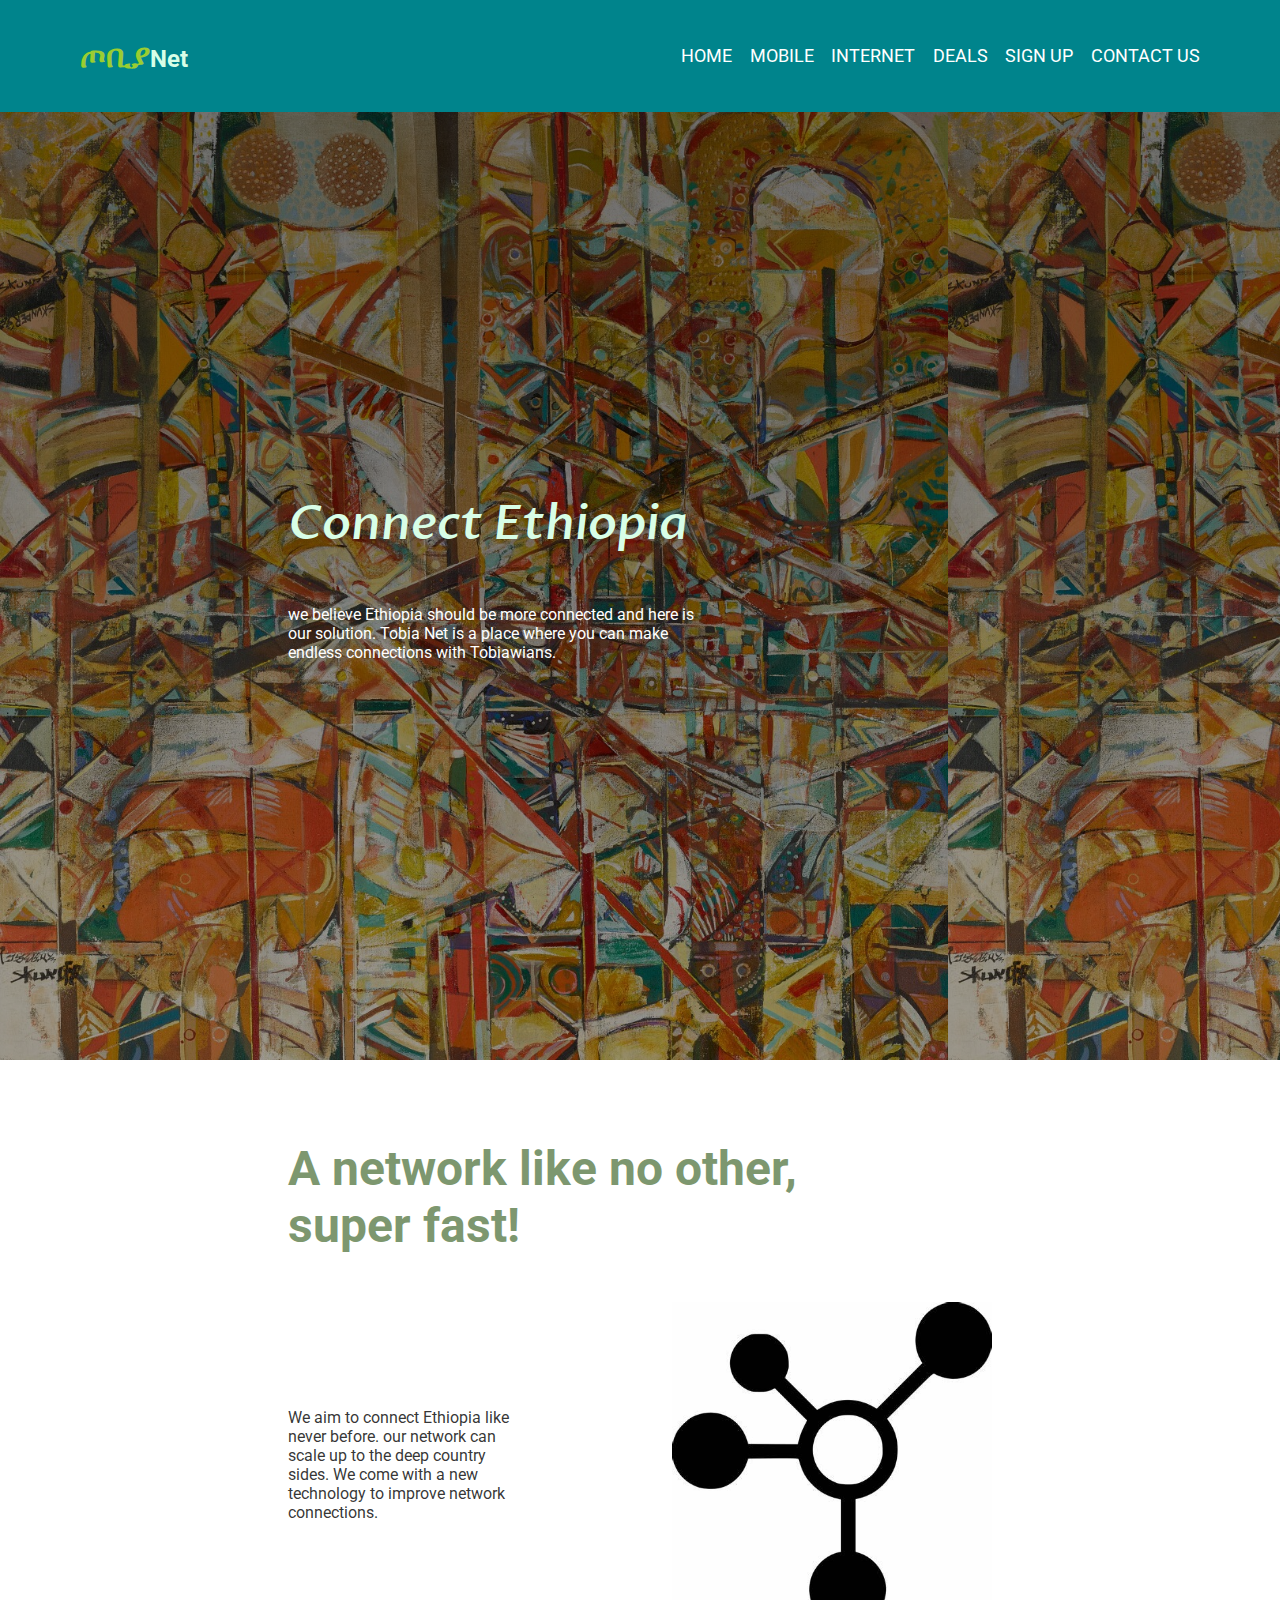
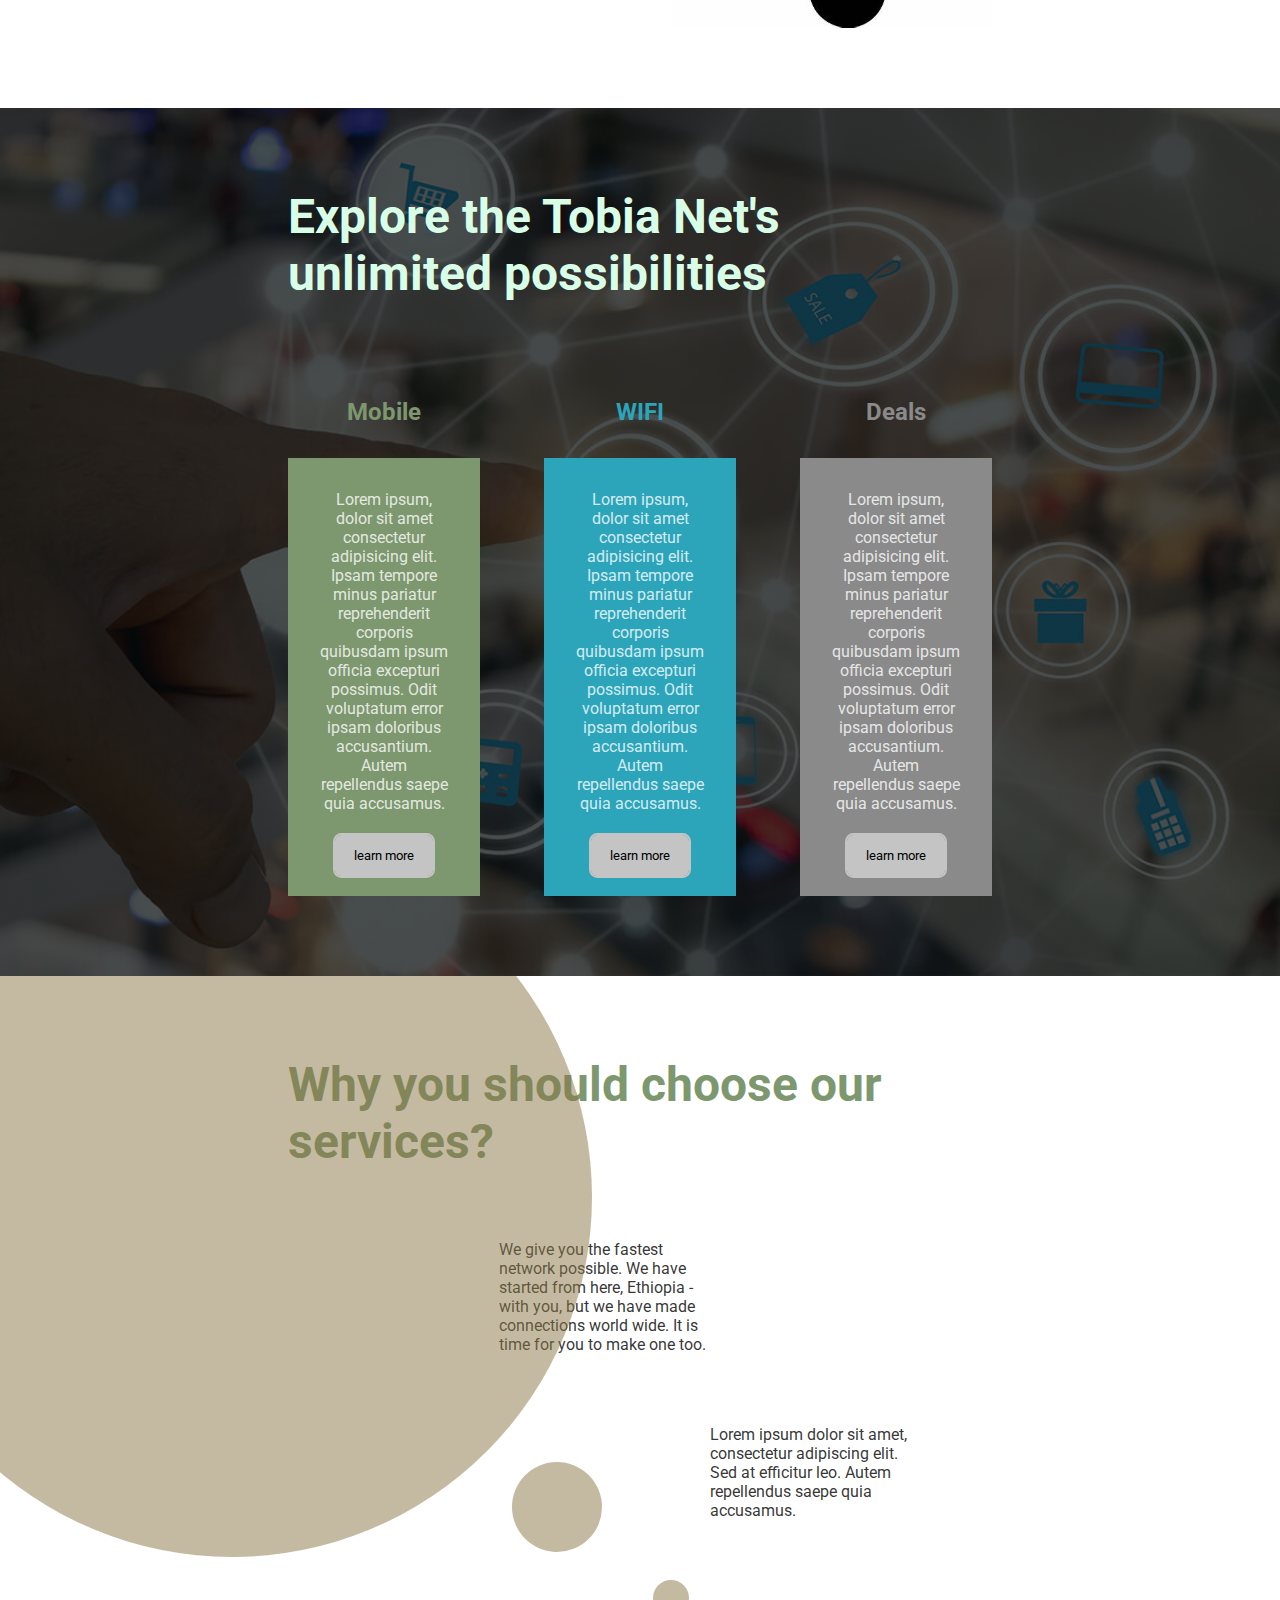
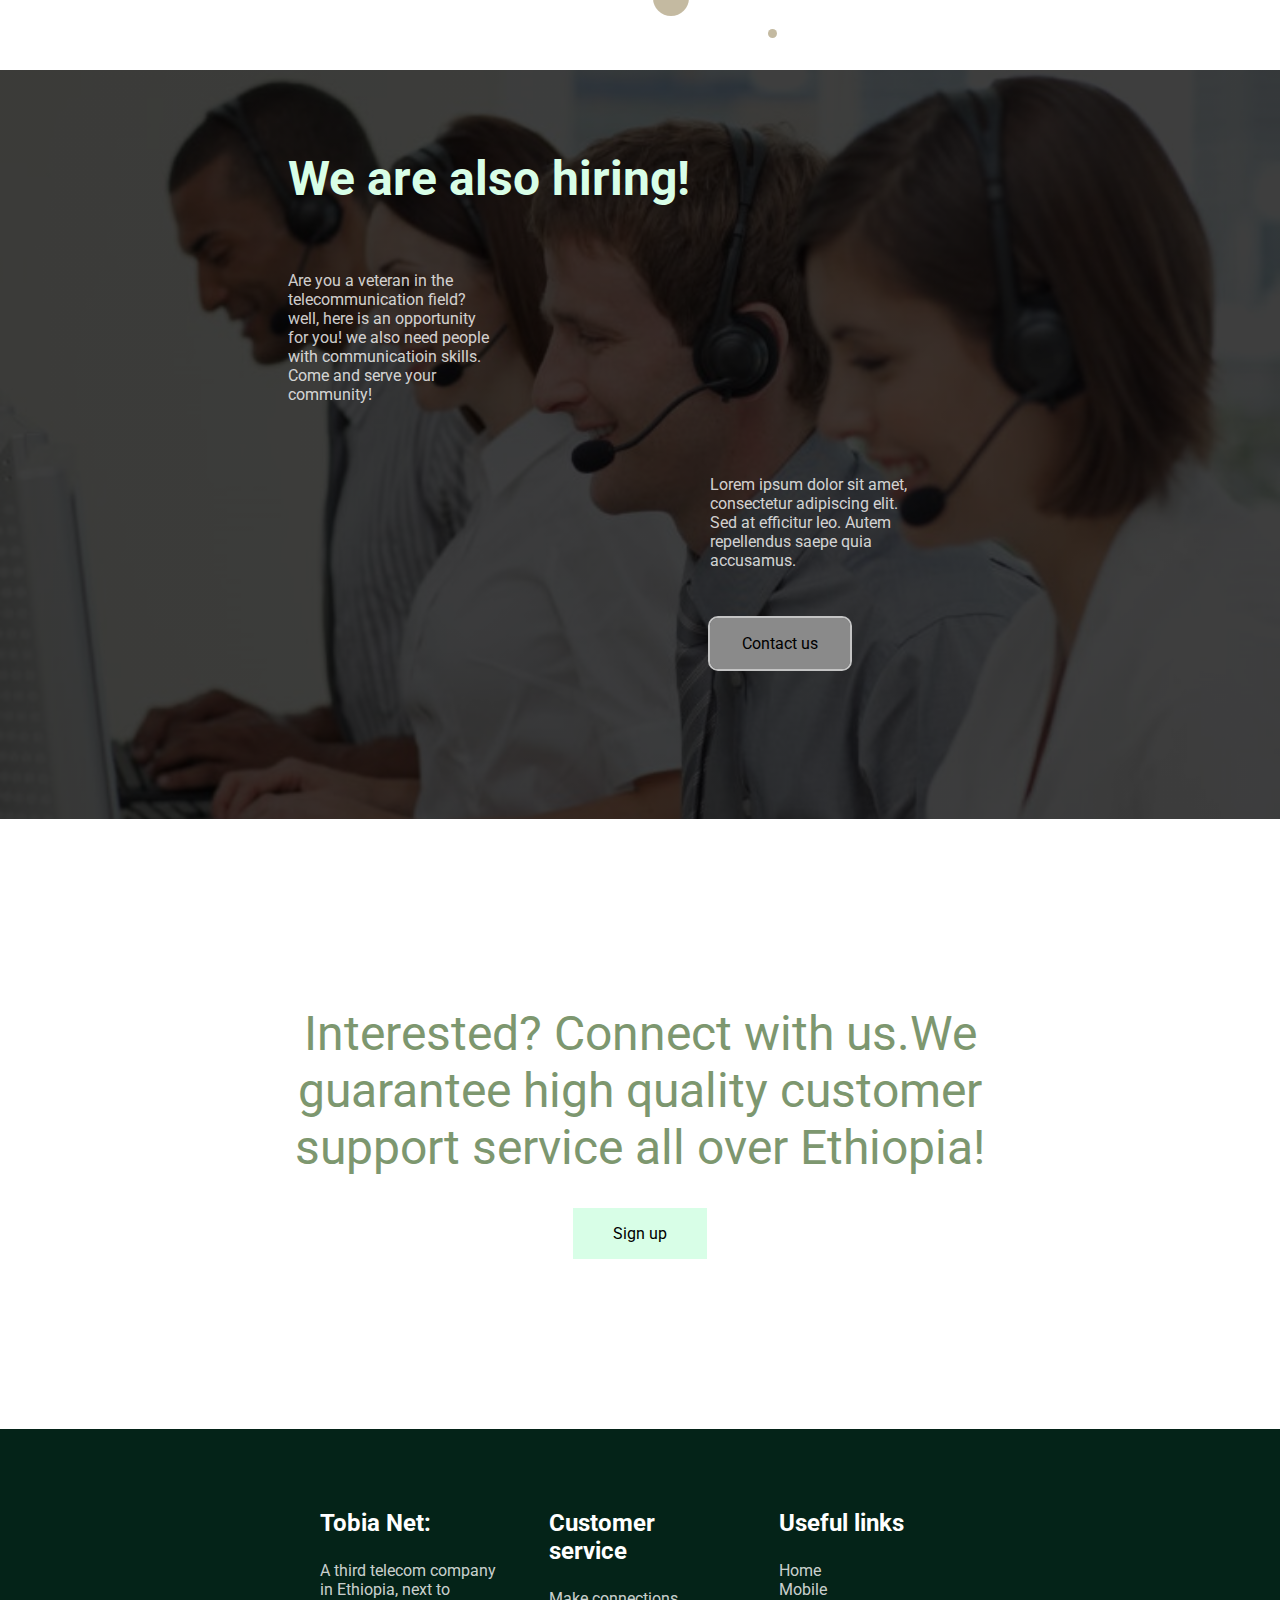
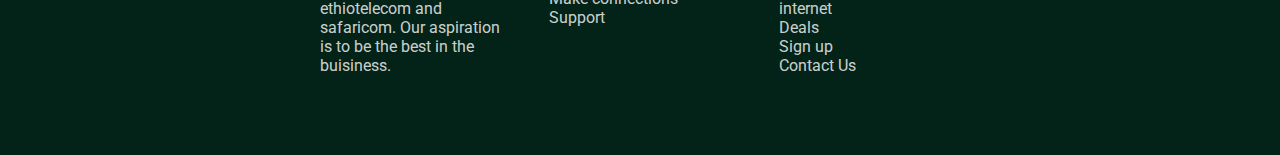
<file: index.html>
<!DOCTYPE html>
<html lang="en">
<head>
    <meta charset="UTF-8">
    <meta http-equiv="X-UA-Compatible" content="IE=edge">
    <meta name="viewport" content="width=device-width, initial-scale=1.0">
    <title>Tobia Net</title>

    <link rel="stylesheet" href="css/home-page.css">
</head>
<body>

    <header>
        <h1 class="logo"><span>ጦቢያ</span>Net</h1>
        <nav>
            <ul class="navigation-bar">
                <li><a href="index.html" class= "nav-links"> Home</a></li>
                <li><a href="mobile.html" class= "nav-links">Mobile</a></li>
                <li><a href="internet.html" class= "nav-links">internet</a></li>
                <li><a href="deals.html" class= "nav-links">Deals</a></li>
                <li><a href="sign-up/index.html" class="nav-links">Sign up</a></li>
                <li><a href="contact-us.html" class="nav-links">Contact Us</a></li>
            </ul>
        </nav>
    </header>

    <main>

        <div class="landing-section">
            <div class="landing-section-content landing-special-touch">
                <h1>Connect Ethiopia</h1>
                <p>
                    we believe Ethiopia should be more connected and here is our solution. Tobia Net is a place  where you can make endless connections with Tobiawians.
                </p>
            </div>
        </div>

        <div class="white second-section">

            <h1>A network like no other,<br> super fast! </h1>
            <div class="two-columns">
                <p>
                    We aim to connect Ethiopia like never before. our network can scale up to the deep country sides. We come with a new technology to improve network connections.
                </p>
                <img src="images/connections.jpg" alt="Ultra-connections" class="connections-image">
            </div>
           
        </div>

        <div class="black third-section">

            <h1>Explore the Tobia Net's unlimited possibilities</h1>

            <div class="three-columns">
                <div class="column-mobile">
                    <h2>Mobile</h2>
                    <div>
                        <p>
                            Lorem ipsum, dolor sit amet consectetur adipisicing elit. Ipsam tempore minus pariatur reprehenderit corporis quibusdam ipsum officia excepturi possimus. Odit voluptatum error ipsam doloribus accusantium. Autem repellendus saepe quia accusamus. 
                        </p>
                        
                        <a href="mobile.html" class="learn-more">learn more</a>
                    </div>
                </div>

                <div class="column-wifi">
                    <h2>WIFI</h2>
                    <div>
                        <p>
                            Lorem ipsum, dolor sit amet consectetur adipisicing elit. Ipsam tempore minus pariatur reprehenderit corporis quibusdam ipsum officia excepturi possimus. Odit voluptatum error ipsam doloribus accusantium. Autem repellendus saepe quia accusamus. 
                        </p>
                        
                        <a href="internet.html" class="learn-more">learn more</a>
                    </div>
                </div>

                <div class="column-deals">
                    <h2>Deals</h2>
                    <div>
                        <p>
                            Lorem ipsum, dolor sit amet consectetur adipisicing elit. Ipsam tempore minus pariatur reprehenderit corporis quibusdam ipsum officia excepturi possimus. Odit voluptatum error ipsam doloribus accusantium. Autem repellendus saepe quia accusamus.
                        </p>
                        
                        <a href="deals.html" class="learn-more">learn more</a>
                    </div>
                </div>
    
            </div>
            
        </div>

        <div class="white fourth-section">
            <h1>Why you should choose our services?</h1>
            <p class="first-paragraph">
                We give you the fastest network possible. We have started from here, Ethiopia - with you, but we have made connections world wide. It is time for you to make one too.
            </p>
            <p class="second-paragraph">
                Lorem ipsum dolor sit amet, consectetur adipiscing elit. Sed at efficitur leo. Autem repellendus saepe quia accusamus.
            </p>
        </div>

        <div class="black fifth-section">
            <h1>We are also hiring!</h1>
            <p class="hiring-paragraph first-paragraph">
                Are you a veteran in the telecommunication field? well, here is an opportunity for you! we also need people with communicatioin skills. Come and serve your community!
            </p>
            <div class="second-paragraph">
                <p>
                    Lorem ipsum dolor sit amet, consectetur adipiscing elit. Sed at efficitur leo. Autem repellendus saepe quia accusamus.
                </p>
                <button class="contact-us">Contact us</button>
            </div>
        </div>

        <div class="white sixth-section">

            <div>
                <p>
                    Interested? Connect with us.We guarantee high quality customer support service all over Ethiopia!
                </p>
                <a href="sign-up/index.html" class="sign-up">Sign up</a>
    
            </div>

        </div>

    </main>


    <footer>

        <div class="little-description">
            <h2>Tobia Net:</h2>
            <p> A third telecom company in Ethiopia, next to ethiotelecom and safaricom. Our aspiration is to be the best in the buisiness. </p>
        </div>

        <div class="customer-service">
            <h2>Customer service</h2>
            <ul>
                <li>Make connections</li>
                <li>Support</li>
            </ul>
        </div>

        <div class="useful-links">
            <h2>Useful links</h2>
            <ul>
                <li><a href="index.html" class= "nav-links"> Home</a></li>
                <li><a href="mobile.html" class= "nav-links">Mobile</a></li>
                <li><a href="internet.html" class= "nav-links">internet</a></li>
                <li><a href="deals.html" class= "nav-links">Deals</a></li>
                <li><a href="sign-up/index.html" class="nav-links">Sign up</a></li>
                <li><a href="contact-us.html" class="nav-links">Contact Us</a></li>
            </ul>
        </div>

    </footer>
    
</body>
</html>
</file>
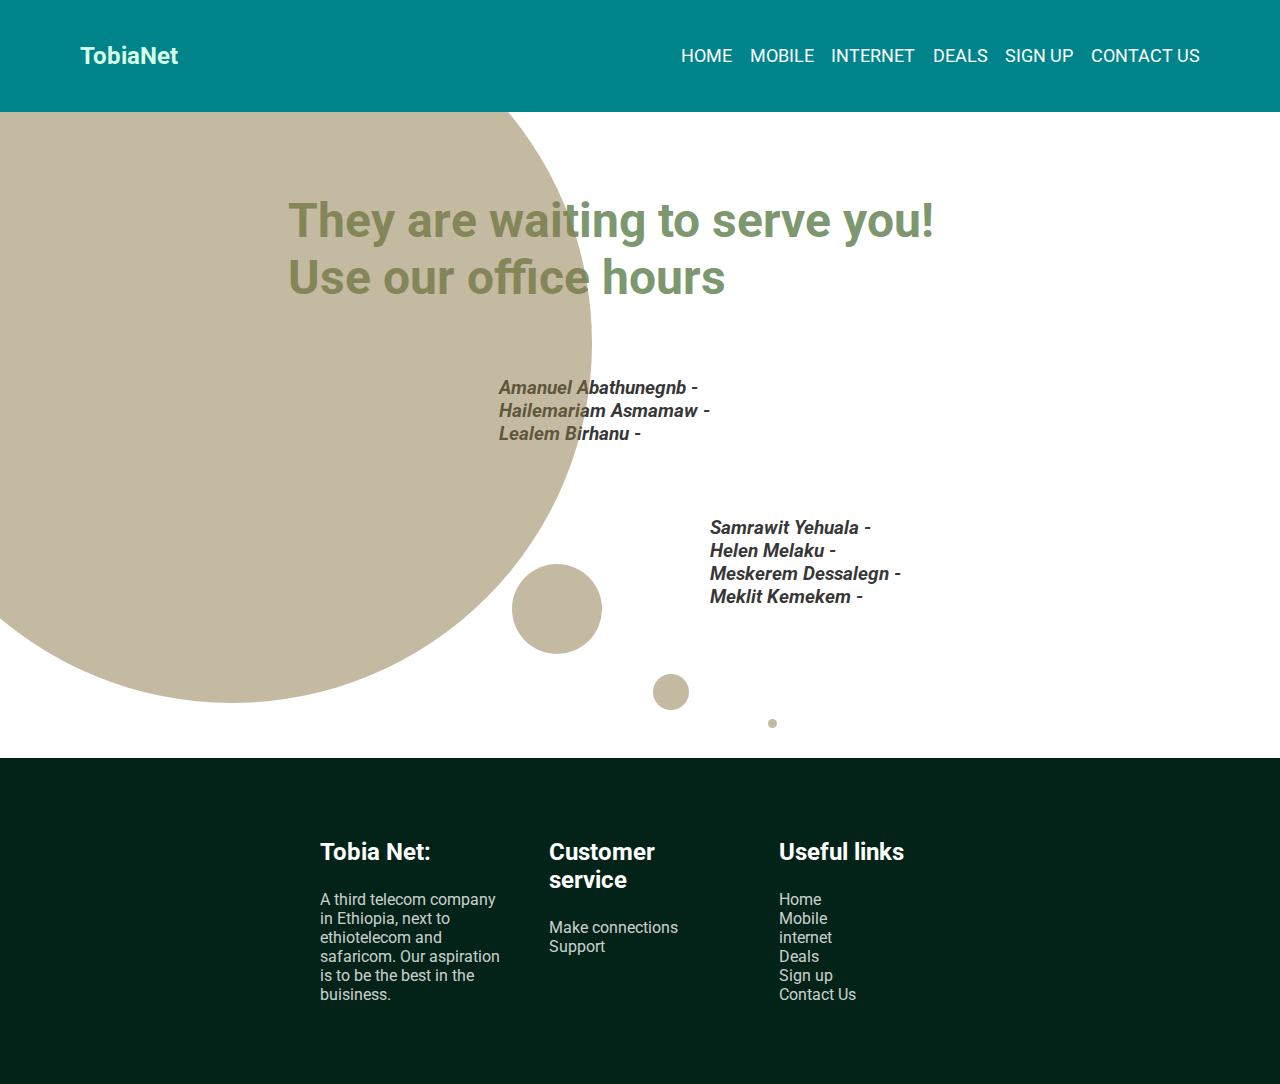
<file: contact-us.html>
<!DOCTYPE html>
<html lang="en">
<head>
    <meta charset="UTF-8">
    <meta http-equiv="X-UA-Compatible" content="IE=edge">
    <meta name="viewport" content="width=device-width, initial-scale=1.0">
    <title>contact us</title>

    <link rel="stylesheet" href="css/home-page.css">
    <link rel="stylesheet" href="css/contact-us.css">
</head>
<body>

    <header>
        <h1 class="logo">TobiaNet</h1>
        <nav>
            <ul class="navigation-bar">
                <li><a href="index.html" class= "nav-links"> Home</a></li>
                <li><a href="mobile.html" class= "nav-links">Mobile</a></li>
                <li><a href="internet.html" class= "nav-links">internet</a></li>
                <li><a href="deals.html" class= "nav-links">Deals</a></li>
                <li><a href="sign-up/index.html" class="nav-links">Sign up</a></li>
                <li><a href="contact-us.html" class="nav-links">Contact Us</a></li>
            </ul>
        </nav>
    </header>

    <main>

        <div class="white fourth-section">
            <h1>They are waiting to serve you! Use our office hours</h1>
            <p class="first-paragraph">
                Amanuel Abathunegnb - <br>
                Hailemariam Asmamaw - <br>
                Lealem Birhanu - 
            </p>
            <p class="second-paragraph">
                Samrawit Yehuala - <br>
                Helen Melaku - <br>
                Meskerem Dessalegn - <br>
                Meklit Kemekem - 
            </p>
        </div>

    </main>
    

    <footer>

        <div class="little-description">
            <h2>Tobia Net:</h2>
            <p> A third telecom company in Ethiopia, next to ethiotelecom and safaricom. Our aspiration is to be the best in the buisiness. </p>
        </div>

        <div class="customer-service">
            <h2>Customer service</h2>
            <ul>
                <li>Make connections</li>
                <li>Support</li>
            </ul>
        </div>

        <div class="useful-links">
            <h2>Useful links</h2>
            <ul>
                <li><a href="index.html" class= "nav-links"> Home</a></li>
                <li><a href="mobile.html" class= "nav-links">Mobile</a></li>
                <li><a href="internet.html" class= "nav-links">internet</a></li>
                <li><a href="deals.html" class= "nav-links">Deals</a></li>
                <li><a href="sign-up/index.html" class="nav-links">Sign up</a></li>
                <li><a href="contact-us.html" class="nav-links">Contact Us</a></li>
            </ul>
        </div>

    </footer>
    
</body>
</html>
</file>
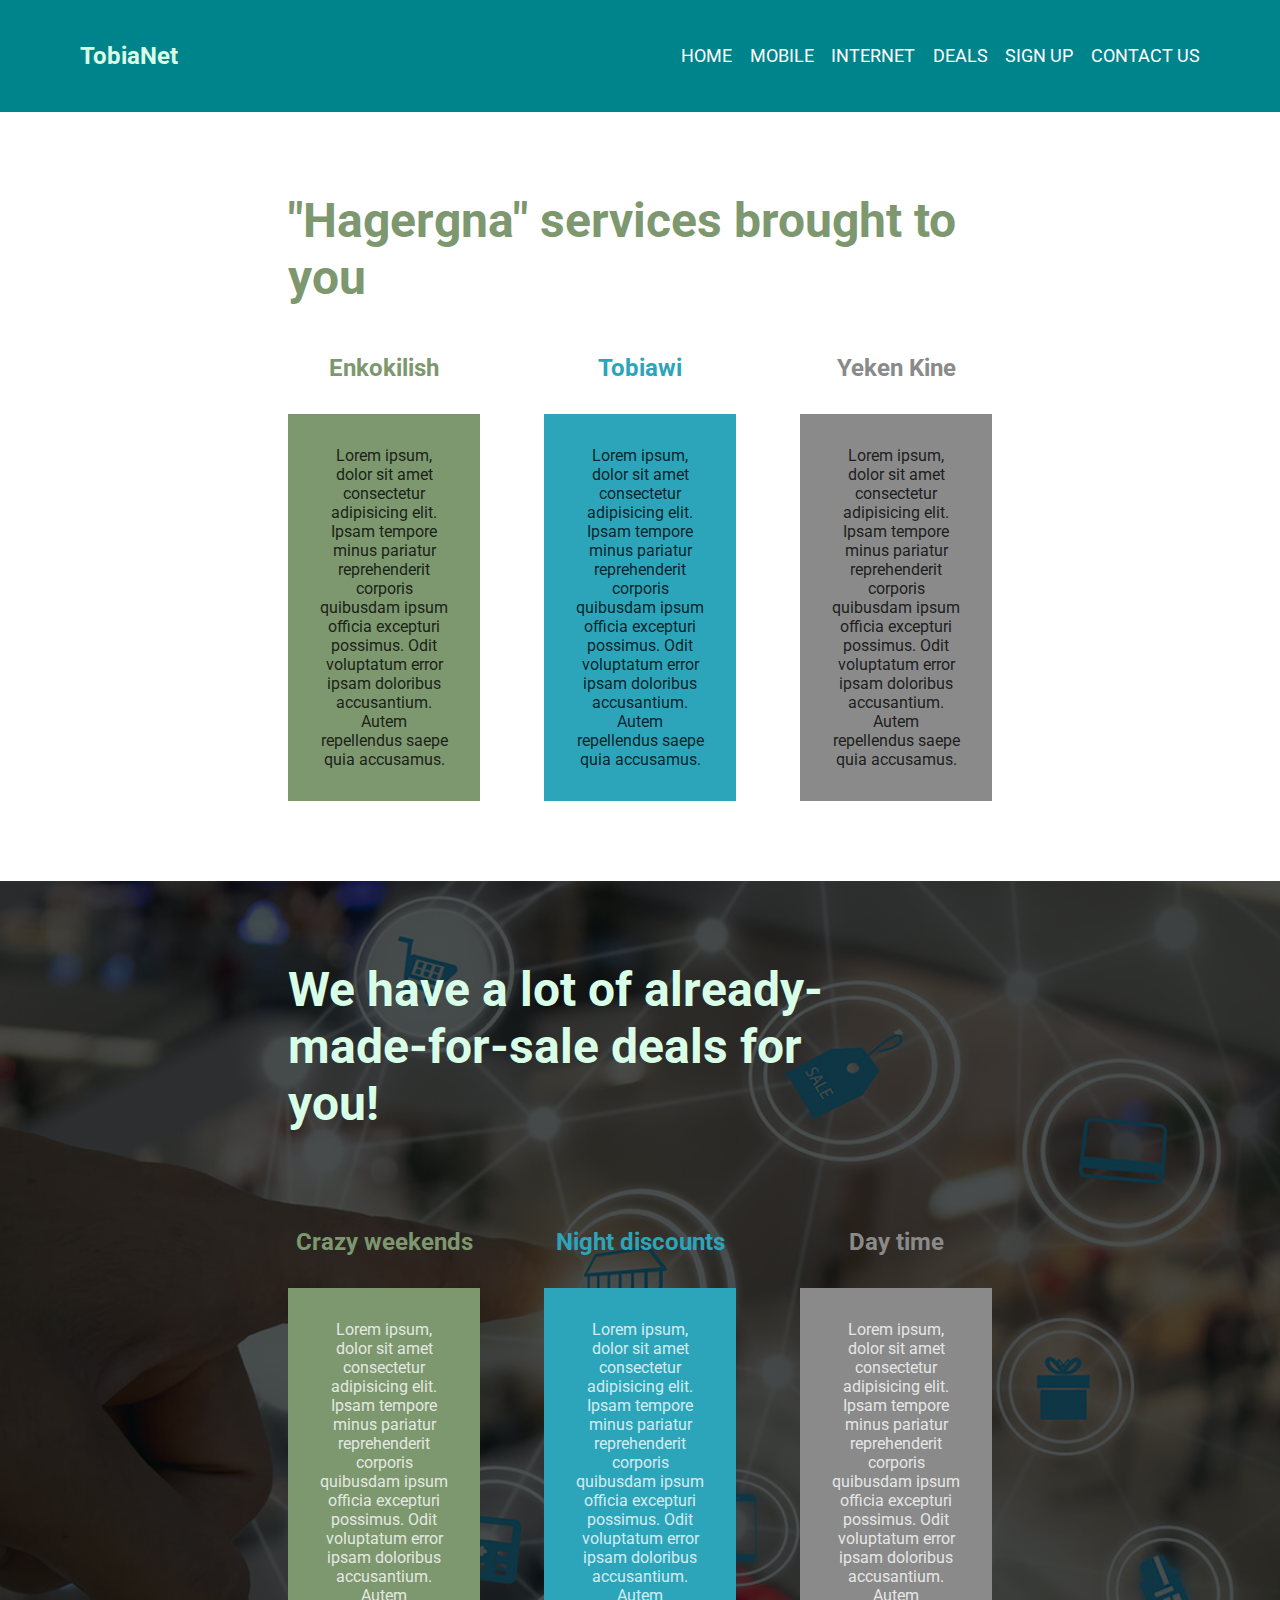
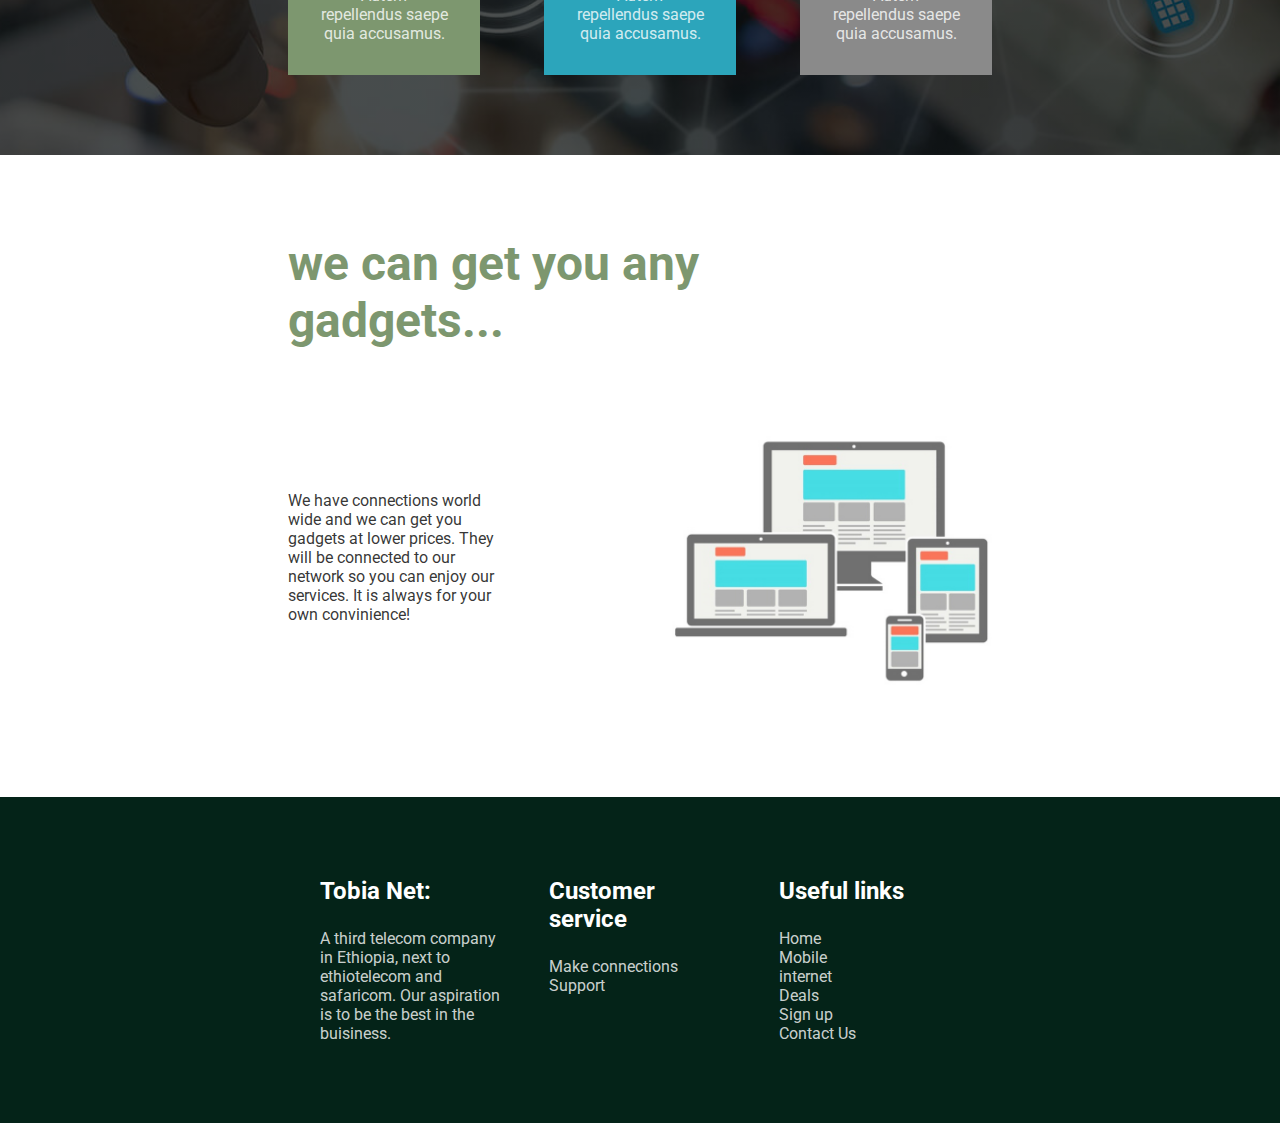
<file: deals.html>
<!DOCTYPE html>
<html lang="en">
<head>
    <meta charset="UTF-8">
    <meta http-equiv="X-UA-Compatible" content="IE=edge">
    <meta name="viewport" content="width=device-width, initial-scale=1.0">
    <title>deals</title>

    <link rel="stylesheet" href="css/home-page.css">
    <link rel="stylesheet" href="css/deals.css">
</head>
<body>

    <header>
        <h1 class="logo">TobiaNet</h1>
        <nav>
            <ul class="navigation-bar">
                <li><a href="index.html" class= "nav-links"> Home</a></li>
                <li><a href="mobile.html" class= "nav-links">Mobile</a></li>
                <li><a href="internet.html" class= "nav-links">internet</a></li>
                <li><a href="deals.html" class= "nav-links">Deals</a></li>
                <li><a href="sign-up/index.html" class="nav-links">Sign up</a></li>
                <li><a href="contact-us.html" class="nav-links">Contact Us</a></li>
            </ul>
        </nav>
    </header>


    <main>
        <div class="white">

            <h1>"Hagergna" services brought to you</h1>
    
            <div class="three-columns">
                <div class="column-mobile">
                    <h2>Enkokilish</h2>
                    <div>
                        <p>
                            Lorem ipsum, dolor sit amet consectetur adipisicing elit. Ipsam tempore minus pariatur reprehenderit corporis quibusdam ipsum officia excepturi possimus. Odit voluptatum error ipsam doloribus accusantium. Autem repellendus saepe quia accusamus. 
                        </p>
                    </div>
                </div>
    
                <div class="column-wifi">
                    <h2>Tobiawi</h2>
                    <div>
                        <p>
                            Lorem ipsum, dolor sit amet consectetur adipisicing elit. Ipsam tempore minus pariatur reprehenderit corporis quibusdam ipsum officia excepturi possimus. Odit voluptatum error ipsam doloribus accusantium. Autem repellendus saepe quia accusamus. 
                        </p>
                    </div>
                </div>
    
                <div class="column-deals">
                    <h2>Yeken Kine</h2>
                    <div>
                        <p>
                            Lorem ipsum, dolor sit amet consectetur adipisicing elit. Ipsam tempore minus pariatur reprehenderit corporis quibusdam ipsum officia excepturi possimus. Odit voluptatum error ipsam doloribus accusantium. Autem repellendus saepe quia accusamus.
                        </p>
                    </div>
                </div>
    
            </div>
            
        </div>

        <div class="black third-section">

            <h1>We have a lot of already-made-for-sale deals for you!</h1>
    
            <div class="three-columns">
                <div class="column-mobile">
                    <h2>Crazy weekends</h2>
                    <div>
                        <p>
                            Lorem ipsum, dolor sit amet consectetur adipisicing elit. Ipsam tempore minus pariatur reprehenderit corporis quibusdam ipsum officia excepturi possimus. Odit voluptatum error ipsam doloribus accusantium. Autem repellendus saepe quia accusamus. 
                        </p>
                    </div>
                </div>
    
                <div class="column-wifi">
                    <h2>Night discounts</h2>
                    <div>
                        <p>
                            Lorem ipsum, dolor sit amet consectetur adipisicing elit. Ipsam tempore minus pariatur reprehenderit corporis quibusdam ipsum officia excepturi possimus. Odit voluptatum error ipsam doloribus accusantium. Autem repellendus saepe quia accusamus. 
                        </p>
                    </div>
                </div>
    
                <div class="column-deals">
                    <h2>Day time</h2>
                    <div>
                        <p>
                            Lorem ipsum, dolor sit amet consectetur adipisicing elit. Ipsam tempore minus pariatur reprehenderit corporis quibusdam ipsum officia excepturi possimus. Odit voluptatum error ipsam doloribus accusantium. Autem repellendus saepe quia accusamus.
                        </p>
                    </div>
                </div>
    
            </div>
            
        </div>

        <div class="white second-section">

            <h1>we can get you any<br>gadgets...</h1>
            <div class="two-columns">
                <p>
                    We have connections world wide and we can get you gadgets at lower prices. They will be connected to our network so you can enjoy our services. It is always for your own convinience!
                </p>
                <img src="images/gadgets.jpg" alt="gadgets" class="connections-image">
            </div>
           
        </div>
    </main>

    <footer>

        <div class="little-description">
            <h2>Tobia Net:</h2>
            <p> A third telecom company in Ethiopia, next to ethiotelecom and safaricom. Our aspiration is to be the best in the buisiness. </p>
        </div>

        <div class="customer-service">
            <h2>Customer service</h2>
            <ul>
                <li>Make connections</li>
                <li>Support</li>
            </ul>
        </div>

        <div class="useful-links">
            <h2>Useful links</h2>
            <ul>
                <li><a href="index.html" class= "nav-links"> Home</a></li>
                <li><a href="mobile.html" class= "nav-links">Mobile</a></li>
                <li><a href="internet.html" class= "nav-links">internet</a></li>
                <li><a href="deals.html" class= "nav-links">Deals</a></li>
                <li><a href="sign-up/index.html" class="nav-links">Sign up</a></li>
                <li><a href="contact-us.html" class="nav-links">Contact Us</a></li>
            </ul>
        </div>

    </footer>
    
</body>
</html>
</file>
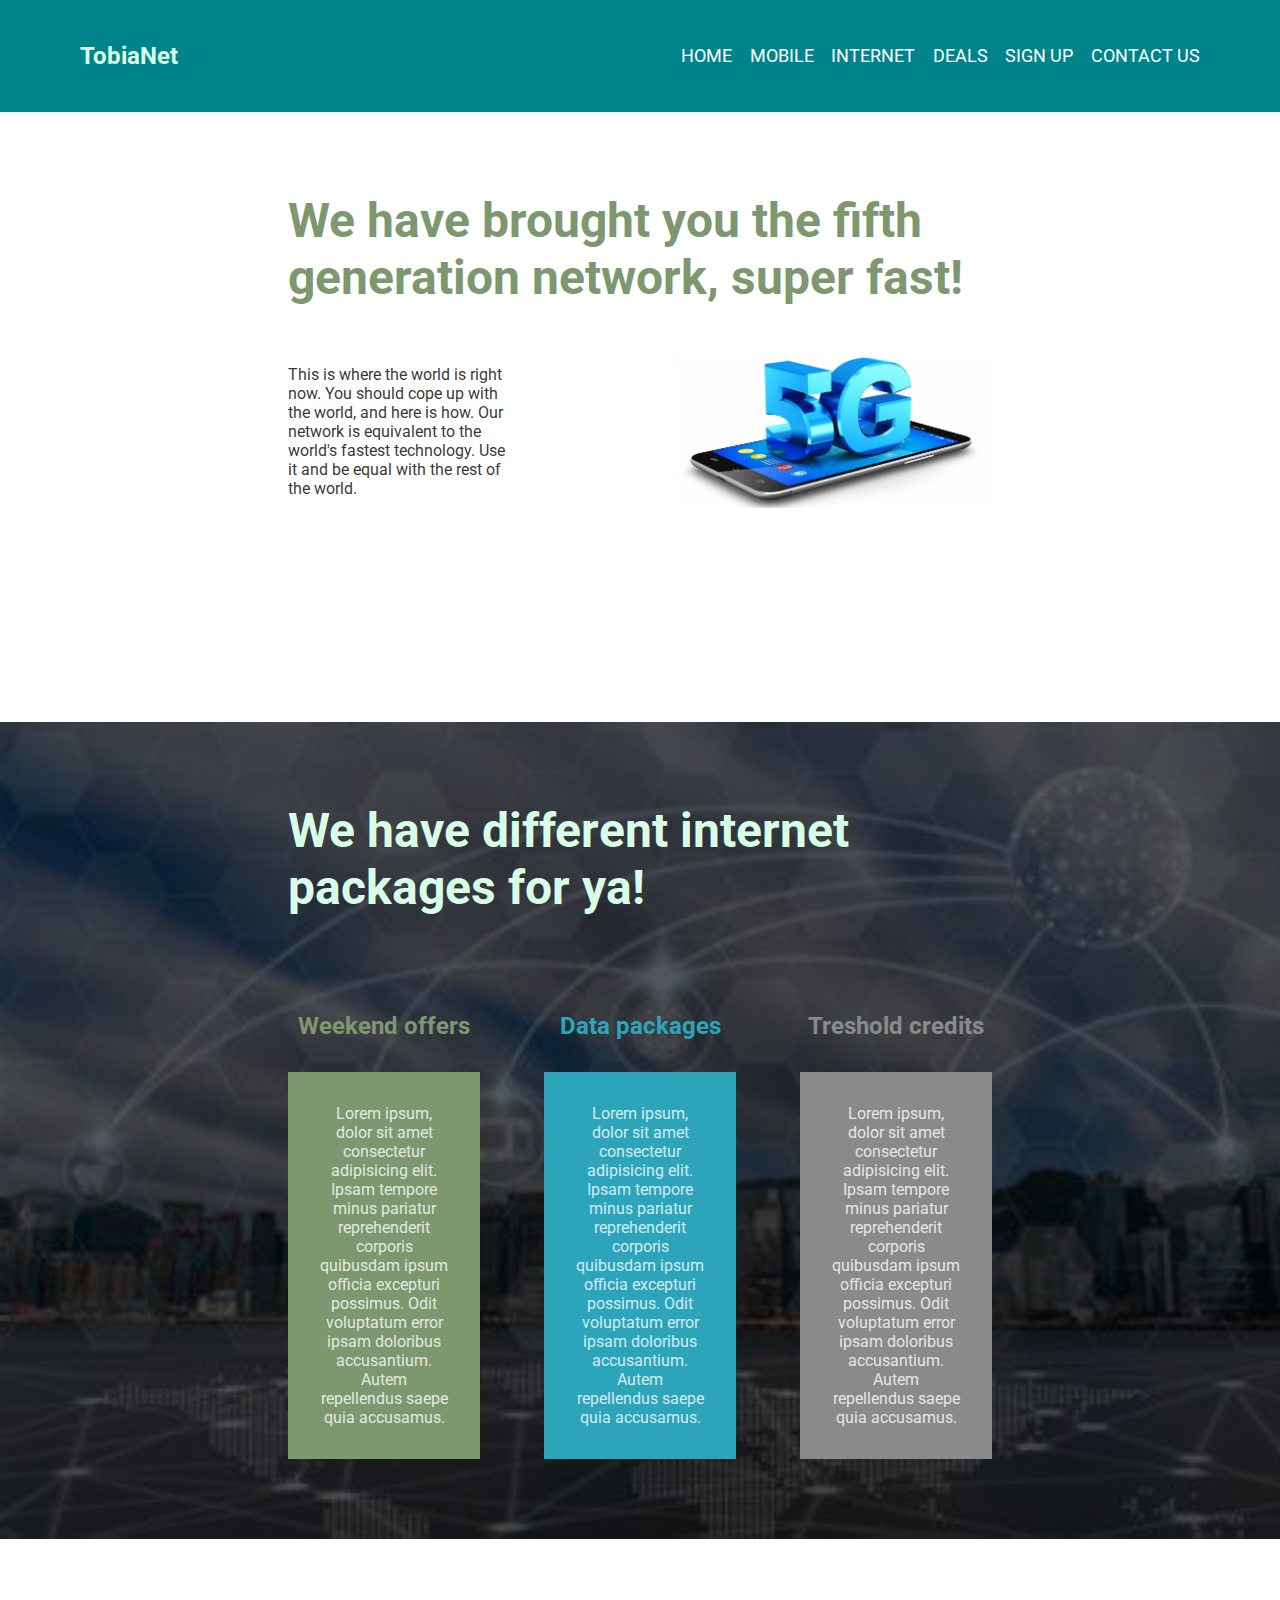
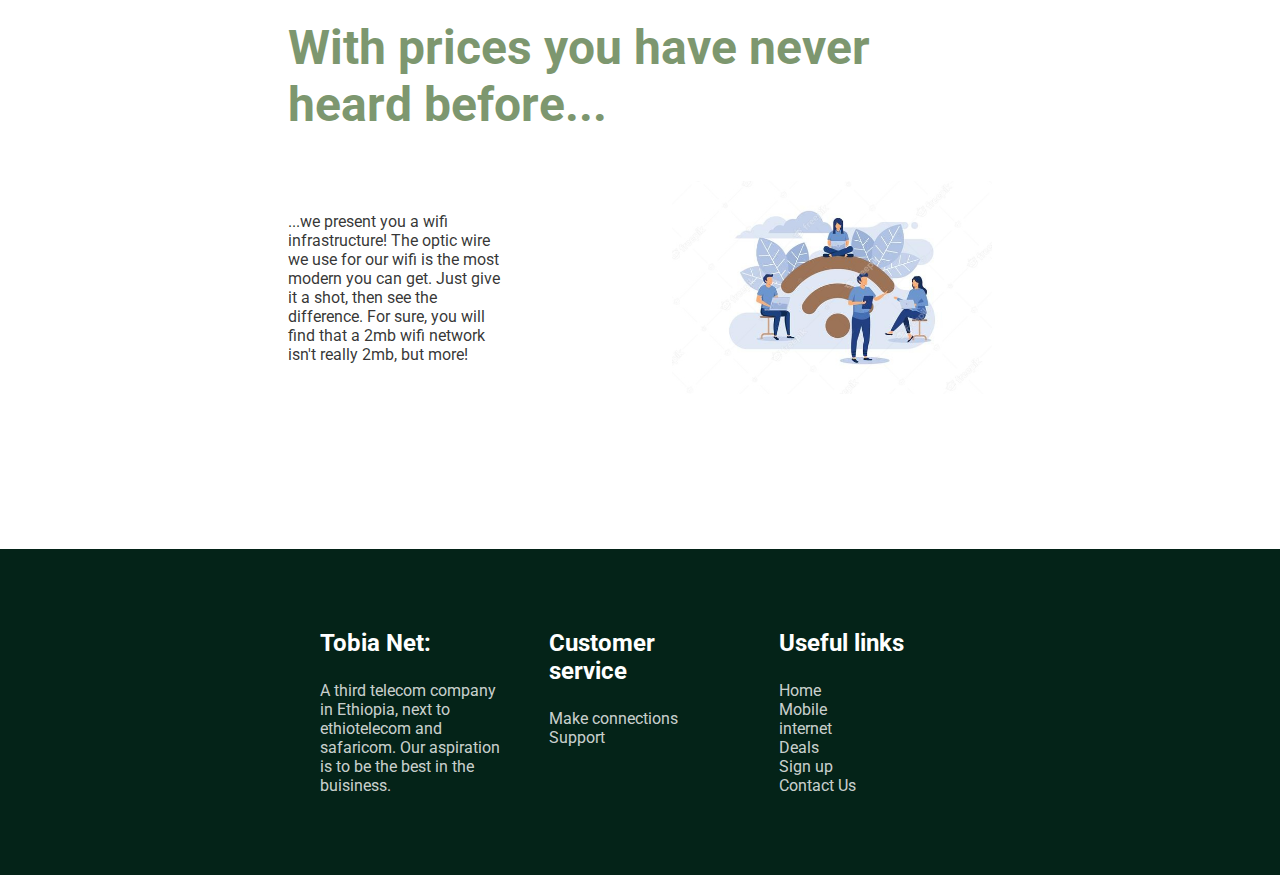
<file: internet.html>
<!DOCTYPE html>
<html lang="en">

<head>
    <meta charset="UTF-8">
    <meta http-equiv="X-UA-Compatible" content="IE=edge">
    <meta name="viewport" content="width=device-width, initial-scale=1.0">
    <title>internet</title>

    <link rel="stylesheet" href="css/home-page.css">
    <link rel="stylesheet" href="css/internet.css">
</head>

<body>
    <header>
        <h1 class="logo">TobiaNet</h1>
        <nav>
            <ul class="navigation-bar">
                <li><a href="index.html" class= "nav-links"> Home</a></li>
                <li><a href="mobile.html" class= "nav-links">Mobile</a></li>
                <li><a href="internet.html" class= "nav-links">internet</a></li>
                <li><a href="deals.html" class= "nav-links">Deals</a></li>
                <li><a href="sign-up/index.html" class="nav-links">Sign up</a></li>
                <li><a href="contact-us.html" class="nav-links">Contact Us</a></li>
            </ul>
        </nav>
    </header>


    <main>

        <div class="white second-section">

            <h1>We have brought you the fifth generation network, super fast! </h1>
            <div class="two-columns">
                <p>
                    This is where the world is right now. You should cope up with the world, and here is how. Our
                    network is equivalent to the world's fastest technology. Use it and be equal with the rest of the
                    world.
                </p>
                <img src="images/fifith-generation-network.jpg" alt="fifith-generation-network"
                    class="connections-image">
            </div>

        </div>

        <div class="black third-section">

            <h1>We have different internet packages for ya!</h1>

            <div class="three-columns">
                <div class="column-mobile">
                    <h2>Weekend offers</h2>
                    <div>
                        <p>
                            Lorem ipsum, dolor sit amet consectetur adipisicing elit. Ipsam tempore minus pariatur
                            reprehenderit corporis quibusdam ipsum officia excepturi possimus. Odit voluptatum error
                            ipsam doloribus accusantium. Autem repellendus saepe quia accusamus.
                        </p>

                    </div>
                </div>

                <div class="column-wifi">
                    <h2>Data packages</h2>
                    <div>
                        <p>
                            Lorem ipsum, dolor sit amet consectetur adipisicing elit. Ipsam tempore minus pariatur
                            reprehenderit corporis quibusdam ipsum officia excepturi possimus. Odit voluptatum error
                            ipsam doloribus accusantium. Autem repellendus saepe quia accusamus.
                        </p>

                    </div>
                </div>

                <div class="column-deals">
                    <h2>Treshold credits</h2>
                    <div>
                        <p>
                            Lorem ipsum, dolor sit amet consectetur adipisicing elit. Ipsam tempore minus pariatur
                            reprehenderit corporis quibusdam ipsum officia excepturi possimus. Odit voluptatum error
                            ipsam doloribus accusantium. Autem repellendus saepe quia accusamus.
                        </p>

                    </div>
                </div>

            </div>

        </div>

        <div class="white second-section">

            <h1>With prices you have never heard before... </h1>
            <div class="two-columns">
                <p>
                    ...we present you a wifi infrastructure! The optic wire we use for our wifi is the most modern you can
                    get. Just give it a shot, then see the difference. For sure, you will find that a 2mb wifi network
                    isn't really 2mb, but more!
                </p>
                <img src="images/wifi-network.jpg" alt="wifi-network" class="connections-image">
            </div>

        </div>
    </main>

    <footer>

        <div class="little-description">
            <h2>Tobia Net:</h2>
            <p> A third telecom company in Ethiopia, next to ethiotelecom and safaricom. Our aspiration is to be the
                best in the buisiness. </p>
        </div>

        <div class="customer-service">
            <h2>Customer service</h2>
            <ul>
                <li>Make connections</li>
                <li>Support</li>
            </ul>
        </div>

        <div class="useful-links">
            <h2>Useful links</h2>
            <ul>
                <li><a href="index.html" class= "nav-links"> Home</a></li>
                <li><a href="mobile.html" class= "nav-links">Mobile</a></li>
                <li><a href="internet.html" class= "nav-links">internet</a></li>
                <li><a href="deals.html" class= "nav-links">Deals</a></li>
                <li><a href="sign-up/index.html" class="nav-links">Sign up</a></li>
                <li><a href="contact-us.html" class="nav-links">Contact Us</a></li>
            </ul>
        </div>

    </footer>

</body>

</html>
</file>
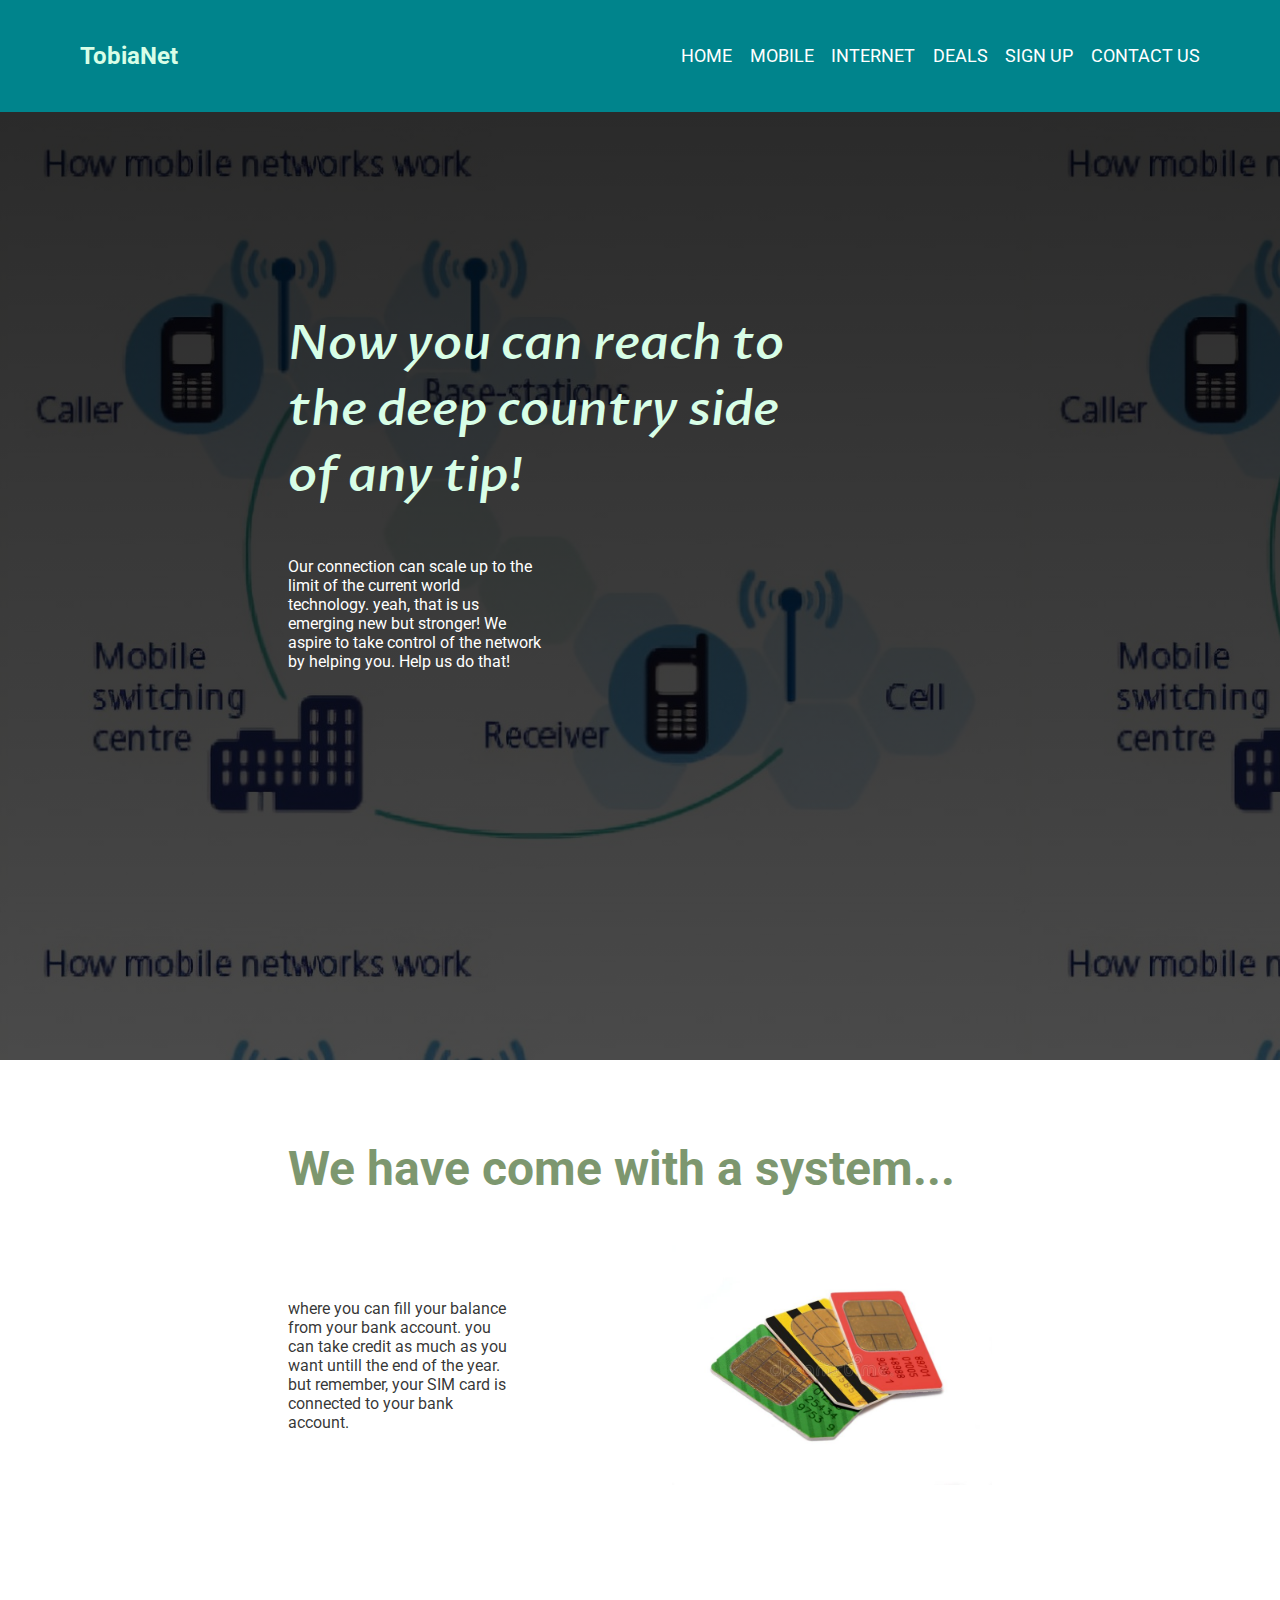
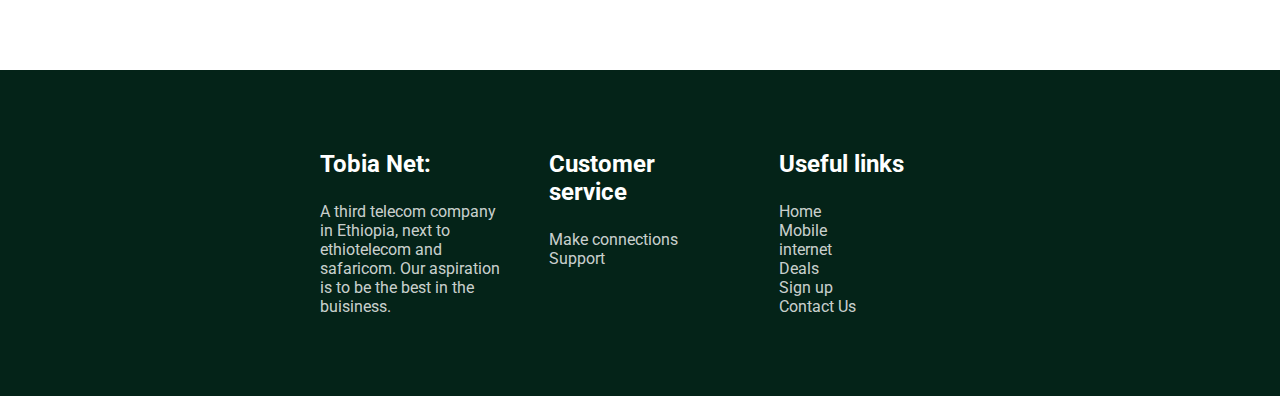
<file: mobile.html>
<!DOCTYPE html>
<html lang="en">
<head>
    <meta charset="UTF-8">
    <meta http-equiv="X-UA-Compatible" content="IE=edge">
    <meta name="viewport" content="width=device-width, initial-scale=1.0">
    <title>mobile networks</title>

    <link rel="stylesheet" href="css/home-page.css">
    <link rel="stylesheet" href="css/mobile-page.css">
</head>
<body>

    <header>
        <h1 class="logo">TobiaNet</h1>
        <nav>
            <ul class="navigation-bar">
                <li><a href="index.html" class= "nav-links"> Home</a></li>
                <li><a href="mobile.html" class= "nav-links">Mobile</a></li>
                <li><a href="internet.html" class= "nav-links">internet</a></li>
                <li><a href="deals.html" class= "nav-links">Deals</a></li>
                <li><a href="sign-up/index.html" class="nav-links">Sign up</a></li>
                <li><a href="contact-us.html" class="nav-links">Contact Us</a></li>
            </ul>
        </nav>
    </header>

    <main>

        <div class="landing-section">
            <div class="landing-section-content">
                <h1>Now you can reach to the deep country side of any tip!</h1>
                <p>
                    Our connection can scale up to the limit of the current world technology. yeah, that is us emerging new but stronger! We aspire to take control of the network by helping you. Help us do that!
                </p>
            </div>
        </div>

        <div class="white second-section">

            <h1>We have come with a system... </h1>
            <div class="two-columns">
                <p>
                    where you can fill your balance from your bank account. you can take credit as much as you want untill the end of the year. but remember, your SIM card is connected to your bank account.
                </p>
                <img src="images/sim-cards.jpg" alt="fifith generation network" class="connections-image">
            </div>
           
        </div>
    </main>

    <footer>

        <div class="little-description">
            <h2>Tobia Net:</h2>
            <p> A third telecom company in Ethiopia, next to ethiotelecom and safaricom. Our aspiration is to be the best in the buisiness. </p>
        </div>

        <div class="customer-service">
            <h2>Customer service</h2>
            <ul>
                <li>Make connections</li>
                <li>Support</li>
            </ul>
        </div>

        <div class="useful-links">
            <h2>Useful links</h2>
            <ul>
                <li><a href="index.html" class= "nav-links"> Home</a></li>
                <li><a href="mobile.html" class= "nav-links">Mobile</a></li>
                <li><a href="internet.html" class= "nav-links">internet</a></li>
                <li><a href="deals.html" class= "nav-links">Deals</a></li>
                <li><a href="sign-up/index.html" class="nav-links">Sign up</a></li>
                <li><a href="contact-us.html" class="nav-links">Contact Us</a></li>
            </ul>
        </div>

    </footer>
    
</body>
</html>
</file>
<file: css/home-page.css>
@import url('https://fonts.googleapis.com/css2?family=Roboto:wght@400;500;700&display=swap');
@import url('https://fonts.googleapis.com/css2?family=Proza+Libre:ital,wght@0,400;0,500;0,700;1,500&family=Roboto:wght@400;500;700&display=swap');

:root {
    --bright-primary-color: #D8FEE7;
    --dark-primary-color: #7D976F;
    --blue-touch-color: #2CA5BB;
    --brown-touch-color: #8A8A8A;
    --gray-touch-color: #c4c4c4;
    --circle-decoration: #89754480;
    --low-opacity-white: #ffffff80;
    --hover-effect: #E0D937;
}

* {
    padding: 0; margin: 0;
    font-family: 'Roboto';
}
a {
    text-decoration: none;
    color: black;
}

/************ layout ******************/

/* header */
header {
    background: #00848C;
    height: 7rem;
    padding: 0 5em;
    display: flex;
    justify-content: space-between;
    align-items: center;
    animation: slide-in 1s ease-in-out 1;
}

@keyframes slide-in {
    0% {
        transform: translateX(-100%);
    }
    100% {
        transform: translateX(0);
    }
}
.logo {
    color: var(--bright-primary-color);
    font-size: 1.5rem;
}
.logo span {
    font-size: 2rem;
    color:yellowgreen;
}
.navigation-bar {
    list-style: none;
    display: flex;
}
.navigation-bar li {
    margin-left: 1em;
}
.nav-links {
    text-decoration: none;
    color: white;
}
.nav-links:hover {
    color: var(--hover-effect);
}
.nav-links:active {
    color: var(--hover-effect);
}


/* main */
main > * {
    padding: 5em 18em;
    min-height: 50vh;
}
.landing-section {
    height: calc(100vh - 7rem); /*height of the header*/
    background: linear-gradient(#00000085, #00000055), url("../images/landing-image.jpg");
    background-size: contain;

    position: relative;
}

.landing-section-content {
    position: absolute;
    top: 40%;
    width: 420px;
}
.landing-section-content h1 {
    margin-bottom: 1em;
}
.landing-special-touch {
    animation: special-touch 1s ease-in-out 1;
}

@keyframes special-touch {
    0% {
        transform: translateY(-80%);
        visibility: hidden;
    }
    100% {
        transform: translateY(0);
        visibility: visible;
    }

}



.second-section h1 {
    margin-bottom: 1em;
}

.two-columns {
    display: flex;
    justify-content: space-between;
    align-items: center;
}
.connections-image {
    width: 20em;
    margin-left: 10em;
}



.third-section {
    background: linear-gradient(#000000b1, #000000b1), url("../images/unllimited-acess-bg.jpeg");
    background-repeat: no-repeat;
    background-size: cover;
    background-position: center;
}
.third-section h1 {
    width: 80%;
    margin-bottom: 2em; 
}

.three-columns {
    display: flex;
    text-align: center;
}
.three-columns div + div {
    margin-left: 4em;
}
.three-columns p {
    margin-bottom: 2em;
}
.column-mobile div, .column-wifi div, .column-deals div{
    padding: 2em;
    margin-top: 2em;
}
.column-mobile div {
    background-color: var(--dark-primary-color);
}
.column-wifi div {
    background-color: var(--blue-touch-color);
}
.column-deals div {
    background-color: var(--brown-touch-color);
}

.learn-more, .contact-us {

    padding: 1em 1.5em;
    background-color: var(--gray-touch-color);
    margin-top: 2em;
    border-radius: .5em;
    
    outline: solid 2px var(--gray-touch-color);
    transition: .3s ease-in-out;
}
.learn-more:hover, .contact-us:hover {
    color: white;
    background-color: transparent;
    font-size: 1rem;
    outline: solid 2px white;
    outline-offset: -5px;
}
.contact-us:hover {
    font-size: 1rem !important;
}



.fourth-section {
    overflow: hidden;
    position: relative;
}
.first-paragraph{
    margin: 10% 0 10% 30%;
    width: 30%;
}

.second-paragraph{
    margin: 10% 0 10% 60%;
    width: 30%;
}
/* circle decoraton for this sectioin */
.fourth-section .first-paragraph::before {
    content: "";
    width: 80vh;
    height: 80vh;
    background-color: var(--circle-decoration);
    
    border-radius: 50%;
    position: absolute;
    top: -20%;
    left: -10%;
}
.fourth-section .first-paragraph::after {
    content: "";
    width: 10vh;
    height: 10vh;
    background-color: var(--circle-decoration);

    border-radius: 50%;
    position: absolute;
    left: 40%;
    top: 70%;
}
.fourth-section .second-paragraph::before {
    content: "";
    width: 4vh;
    height: 4vh;
    background-color: var(--circle-decoration);

    border-radius: 50%;
    position: absolute;
    left: 51%;
    top: 87%;
}
.fourth-section .second-paragraph::after {
    content: "";
    width: 1vh;
    height: 1vh;
    background-color: var(--circle-decoration);

    border-radius: 50%;
    position: absolute;
    left: 60%;
    top: 94%;
}




.fifth-section {
    color: white;
    background: linear-gradient(#000000c1, #000000c1), url("../images/Customer-Service-providers.jpg");
    background-repeat: no-repeat;
    background-size: cover;
}
.fifth-section p {
    margin-bottom: 1em;
}
.hiring-paragraph {
    margin-left: 0;
    margin-top: 4em;
}
.contact-us {
    padding: 1em 2em;
}


.sixth-section{
    text-align: center;
    display: flex;
}
.sixth-section div {
    margin: auto;
}
.sixth-section p {
    margin-bottom: 1em;
}
.sign-up{
    background-color: var(--bright-primary-color);
    padding: 1em 2.5em;
    border: none;
    outline: solid 2px white;
    transition: .2s;
}

.sign-up:hover {
    outline: solid 2px white;
    outline-offset: -5px;
    background-color: var(--circle-decoration);
    border-radius: .5em;
}



/* footer */

footer {
    padding: 5em 20em;
    background: #042318;
    color: white;
    display: flex;
}
footer div + div {
    margin-left: 3em;
}
.little-description, .customer-service, .useful-links {
    width: 33.3%;
}

.little-description h2, .customer-service h2, .useful-links h2 {
    margin-bottom: 1em;
}
.customer-service li, .useful-links li {
    list-style: none;
}



/* *****typograph********* */

.navigation-bar {
    color: white;
    font-size: 1.1rem;
    text-transform: uppercase;
}
.landing-section-content > h1 {
    font-family: 'Proza Libre';
    color: var(--bright-primary-color);
    font-size: 3rem;
    font-weight: 500;
    font-style: italic;
}
.landing-section-content p {
    color: #fff;
}


.black h1{
    color: var(--bright-primary-color);
    font-size: 3rem;
}
.white h1{
    color: var(--dark-primary-color);
    font-size: 3rem;
}
.black p {
    color: #ffffffcc;
}
.white p {
    color: #000000cc;
}

.sixth-section p {
    color: var(--dark-primary-color);
    font-size: 3rem;
}
.learn-more {
    font-size: .8rem;
}
.contact-us {
    font-size: 1rem;
    background-color: var(--brown-touch-color);
    border: none;
}

footer ul, footer p {
    color: #ffffffcc;
}

footer .nav-links {
    color: #ffffffcc;
}


.column-mobile {
    color: var(--dark-primary-color)
}
.column-wifi{
    color: var(--blue-touch-color);
}
.column-deals {
    color: var(--brown-touch-color);
}
</file>
<file: css/contact-us.css>
.first-paragraph, .second-paragraph {
    font-size: 1.2rem;
    font-style: italic;
    font-weight: bold;
}
</file>
<file: css/deals.css>
.white > div > div {
    transition: .2s;
}
.white > div > div:hover{
    transform: scale(1.03, 1.03);
    border-radius: .5em;
}
.white p, .black p {
    margin-bottom: 0;
}
.white h1 {
    margin-bottom: 1em;
}
</file>
<file: css/internet.css>
.third-section {
    background: linear-gradient(#000000a1, #000000a1), url("../images/internet-connections.jpg");
    background-size: cover;
    background-repeat: no-repeat;
}
.three-columns > div > div {
    transition: .2s;
}
.three-columns > div > div:hover{
    transform: scale(1.03, 1.03);
    border-radius: .5em;
}
.three-columns p {
    margin-bottom: 0;
}
</file>
<file: css/mobile-page.css>
.landing-section {
    background: linear-gradient(#000000d5, #000000b5), url("../images/mobile-network-system.jpg");
}
.landing-section-content  {
    transform: translateY(-50%);
    width: 40%;
}
.landing-section-content p {
    width: 50%;
}
</file>
